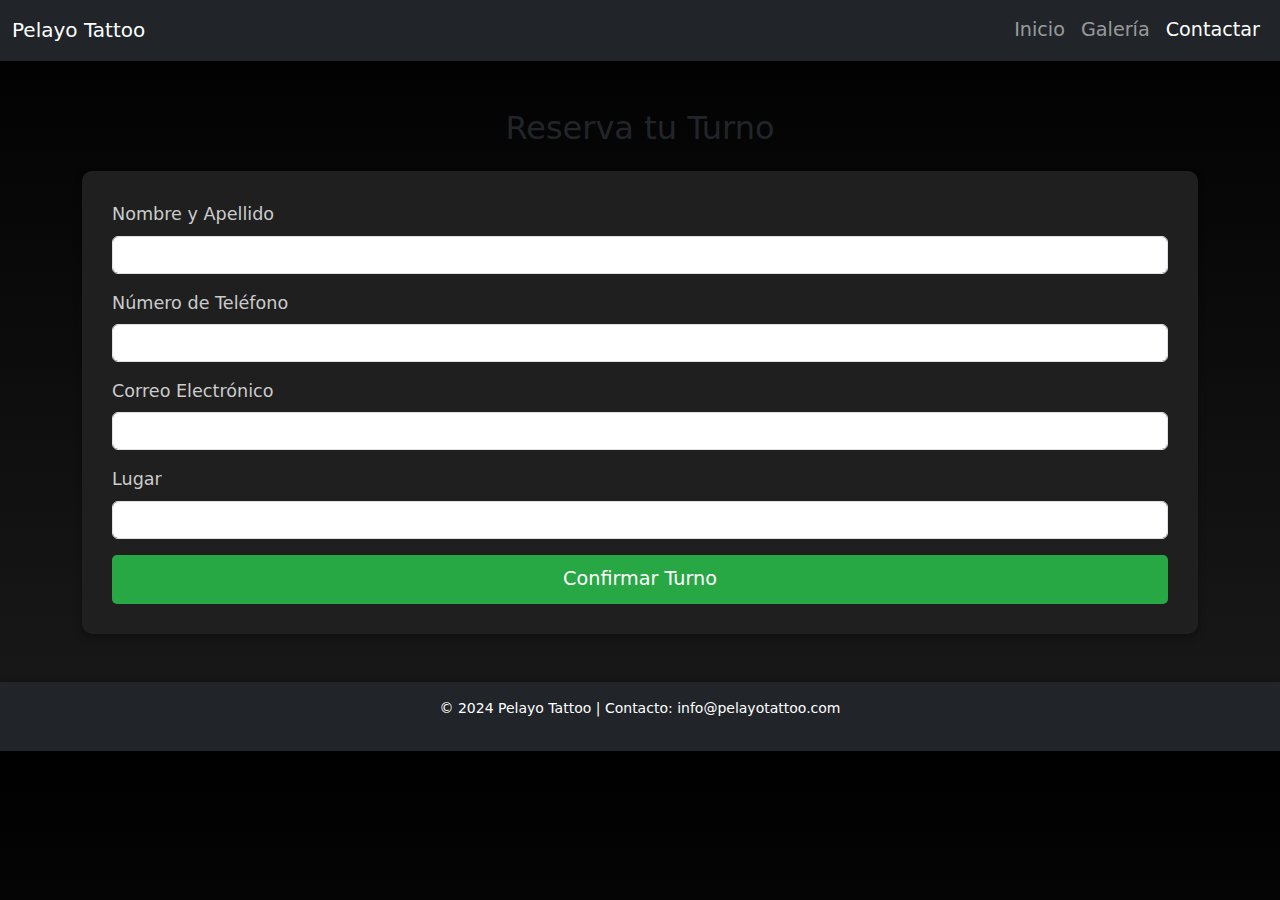
<file: contacto.html>
<!DOCTYPE html>
<html lang="en">
<head>
    <meta charset="UTF-8">
    <meta name="viewport" content="width=device-width, initial-scale=1.0">
    <title>Contacto - Pelayo Tattoo</title>
    <!-- Vinculando el CSS -->
    <link rel="stylesheet" href="styles.css">
    <!-- Bootstrap 5 CSS -->
    <link href="https://cdn.jsdelivr.net/npm/bootstrap@5.3.0-alpha1/dist/css/bootstrap.min.css" rel="stylesheet">
</head>
<body>

<!-- NAVBAR -->
<nav class="navbar navbar-expand-lg navbar-dark bg-dark">
    <div class="container-fluid">
        <a class="navbar-brand" href="#">Pelayo Tattoo</a>
        <button class="navbar-toggler" type="button" data-bs-toggle="collapse" data-bs-target="#navbarNav" aria-controls="navbarNav" aria-expanded="false" aria-label="Toggle navigation">
            <span class="navbar-toggler-icon"></span>
        </button>
        <div class="collapse navbar-collapse" id="navbarNav">
            <ul class="navbar-nav ms-auto">
                <li class="nav-item">
                    <a class="nav-link" href="index.html">Inicio</a>
                </li>
                <li class="nav-item">
                    <a class="nav-link" href="galeria.html">Galería</a>
                </li>
                <li class="nav-item">
                    <a class="nav-link active" href="contacto.html">Contactar</a>
                </li>
            </ul>
        </div>
    </div>
</nav>

<!-- MAIN - Formulario de contacto -->
<main class="container my-5">
    <h2 class="text-center mb-4">Reserva tu Turno</h2>
    
    <form action="https://wa.me/5493874861615?text=Reserva%20de%20turno%20-%20Nombre:%20{nombre}%0A%20Telefono:%20{telefono}%0A%20Correo:%20{correo}%0A%20Lugar:%20{lugar}" method="get" class="form-container">
        <div class="mb-3">
            <label for="nombre" class="form-label">Nombre y Apellido</label>
            <input type="text" class="form-control" id="nombre" name="nombre" required>
        </div>
        <div class="mb-3">
            <label for="telefono" class="form-label">Número de Teléfono</label>
            <input type="text" class="form-control" id="telefono" name="telefono" required>
        </div>
        <div class="mb-3">
            <label for="correo" class="form-label">Correo Electrónico</label>
            <input type="email" class="form-control" id="correo" name="correo" required>
        </div>
        <div class="mb-3">
            <label for="lugar" class="form-label">Lugar</label>
            <input type="text" class="form-control" id="lugar" name="lugar" required>
        </div>
        <button type="submit" class="btn btn-success w-100">Confirmar Turno</button>
    </form>
</main>

<!-- FOOTER -->
<footer class="text-center text-white bg-dark py-3">
    <p>&copy; 2024 Pelayo Tattoo | Contacto: <a href="mailto:info@pelayotattoo.com" class="text-white">info@pelayotattoo.com</a></p>
</footer>

<!-- Bootstrap JS -->
<script src="https://cdn.jsdelivr.net/npm/bootstrap@5.3.0-alpha1/dist/js/bootstrap.bundle.min.js"></script>
</body>
</html>
</file>
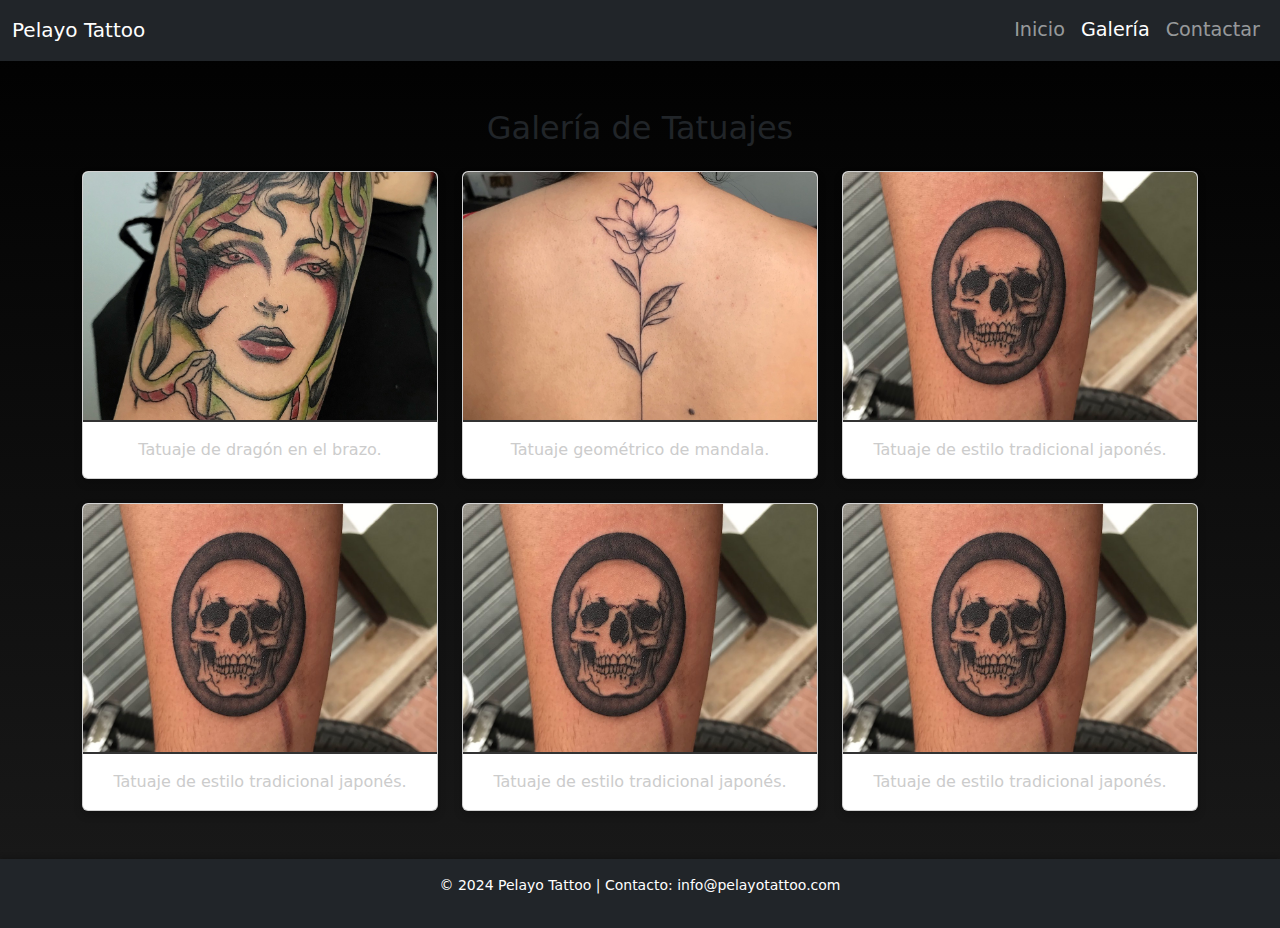
<file: galeria.html>
<!DOCTYPE html>
<html lang="en">
<head>
    <meta charset="UTF-8">
    <meta name="viewport" content="width=device-width, initial-scale=1.0">
    <title>Galería de Tatuajes</title>
    <!-- Vinculando el CSS -->
    <link rel="stylesheet" href="styles.css">
    <!-- Bootstrap 5 CSS -->
    <link href="https://cdn.jsdelivr.net/npm/bootstrap@5.3.0-alpha1/dist/css/bootstrap.min.css" rel="stylesheet">
</head>
<body>

<!-- NAVBAR -->
<nav class="navbar navbar-expand-lg navbar-dark bg-dark">
    <div class="container-fluid">
        <a class="navbar-brand" href="#">Pelayo Tattoo</a>
        <button class="navbar-toggler" type="button" data-bs-toggle="collapse" data-bs-target="#navbarNav" aria-controls="navbarNav" aria-expanded="false" aria-label="Toggle navigation">
            <span class="navbar-toggler-icon"></span>
        </button>
        <div class="collapse navbar-collapse" id="navbarNav">
            <ul class="navbar-nav ms-auto">
                <li class="nav-item">
                    <a class="nav-link" href="index.html">Inicio</a>
                </li>
                <li class="nav-item">
                    <a class="nav-link active" href="galeria.html">Galería</a>
                </li>
                <li class="nav-item">
                    <a class="nav-link" href="contacto.html">Contactar</a>
                </li>
            </ul>
        </div>
    </div>
</nav>

<!-- MAIN - Galería -->
<main class="container my-5">
    <h2 class="text-center mb-4">Galería de Tatuajes</h2>
    
    <div class="row row-cols-1 row-cols-md-3 g-4">
        <!-- Imagen 1 -->
        <div class="col">
            <div class="card">
                <img src="templates/tatu1.jpg" class="card-img-top" alt="Tatuaje 1">
                <div class="card-body">
                    <p class="card-text">Tatuaje de dragón en el brazo.</p>
                </div>
            </div>
        </div>
        <!-- Imagen 2 -->
        <div class="col">
            <div class="card">
                <img src="templates/tatu2.jpg" class="card-img-top" alt="Tatuaje 2">
                <div class="card-body">
                    <p class="card-text">Tatuaje geométrico de mandala.</p>
                </div>
            </div>
        </div>
        <!-- Imagen 3 -->
        <div class="col">
            <div class="card">
                <img src="templates/tatu3.jpg" class="card-img-top" alt="Tatuaje 3">
                <div class="card-body">
                    <p class="card-text">Tatuaje de estilo tradicional japonés.</p>
                </div>
            </div>
        </div>
        <!-- Imagen 3 -->
        <div class="col">
            <div class="card">
                <img src="templates/tatu3.jpg" class="card-img-top" alt="Tatuaje 3">
                <div class="card-body">
                    <p class="card-text">Tatuaje de estilo tradicional japonés.</p>
                </div>
            </div>
        </div>
        <!-- Imagen 3 -->
        <div class="col">
            <div class="card">
                <img src="templates/tatu3.jpg" class="card-img-top" alt="Tatuaje 3">
                <div class="card-body">
                    <p class="card-text">Tatuaje de estilo tradicional japonés.</p>
                </div>
            </div>
        </div>
                <!-- Imagen 3 -->
        <div class="col">
            <div class="card">
                <img src="templates/tatu3.jpg" class="card-img-top" alt="Tatuaje 3">
                <div class="card-body">
                    <p class="card-text">Tatuaje de estilo tradicional japonés.</p>
                </div>
            </div>
        </div>
        <!-- Agregar más imágenes aquí -->
    </div>
</main>

<!-- FOOTER -->
<footer class="text-center text-white bg-dark py-3" id="contactar">
    <p>&copy; 2024 Pelayo Tattoo | Contacto: <a href="mailto:info@pelayotattoo.com" class="text-white">info@pelayotattoo.com</a></p>
</footer>

<!-- Bootstrap JS -->
<script src="https://cdn.jsdelivr.net/npm/bootstrap@5.3.0-alpha1/dist/js/bootstrap.bundle.min.js"></script>
</body>
</html>
</file>
<file: styles.css>
/* Estilo general */
body {
    font-family: Arial, sans-serif;
    margin: 0;
    padding: 0;
    background: linear-gradient(180deg, #000000, #1a1a1a);
    color: #ddd;
    line-height: 1.6;
}


/* Navbar */
.navbar {
    background-color: #000000;
}

/* Contenedor del título */
.title-container {
    background: rgba(128, 128, 128, 0.5); /* Fondo gris semitransparente */
    text-align: center;
    padding: 50px 20px;
    margin-bottom: 20px;
    box-shadow: 0 4px 8px rgba(0, 0, 0, 0.5);
    border-radius: 10px;
}

.title-container h1 {
    margin: 0;
    font-size: 42px;
    color: white;
    text-transform: uppercase;
    letter-spacing: 3px;
    text-shadow: 2px 2px 4px rgba(0, 0, 0, 0.6); /* Sombra para el texto */
}

/* Contenedor principal */
.main-container {
    text-align: center;
    padding: 20px;
    border-radius: 10px;
    transition: transform 0.3s ease, box-shadow 0.3s ease;
    margin: 20px;
    margin-top: 70px;
    background-image: url("templates/Fondito.png");
    background-size: cover;
    background-position: center;


}

.main-container:hover {
    transform: scale(1.05); /* Aumenta ligeramente el tamaño al hacer hover */
    box-shadow: 0 8px 16px rgba(0, 0, 0, 0.5); /* Añade sombra al hacer hover */
}

/* Estilo del contenido dentro del contenedor */
.tattoo-info {
    display: flex;
    flex-direction: column;
    align-items: center;
    gap: 20px;
}

.tattoo-info img {
    width: 200px;
    height: auto;
    border-radius: 50%;
    box-shadow: 0 4px 8px rgba(0, 0, 0, 0.5);
    transition: transform 0.3s ease;
}

.tattoo-info img:hover {
    transform: scale(1.1); /* Aumenta el tamaño de la imagen al hacer hover */
}

.tattoo-info p {
    max-width: 600px;
    font-size: 20px;
    color: #f4f4f4; /* Blanco más suave */
    text-align: center; /* Justificar el texto para una lectura más profesional */
    padding: 15px;
    background: rgba(150, 150, 150, 0.562); /* Fondo semitransparente para destacar */
    border-radius: 8px; /* Bordes redondeados */
    box-shadow: 0 4px 8px rgba(0, 0, 0, 0.5); /* Sombra para resaltar */
}


/* Pie de página */
footer {
    background: #111;
    color: #aaa;
    text-align: center;
    padding: 10px 20px;
    font-size: 14px;
    margin-top: 20px;
    box-shadow: 0 -2px 5px rgba(0, 0, 0, 0.2);
}

/* GALERIA .HTML  */
/* Body y Fondo General */
body {
    font-family: Arial, sans-serif;
    background-color: #000000;
    color: #000000;
    margin: 0;
    padding: 0;
}

/* Navbar */
.navbar {
    background-color: #000000;
}

.navbar-nav .nav-link {
    font-size: 1.2rem;
}

/* Galería */
h2 {
    font-size: 2.5rem;
    color: #c8ff00;
}

.card {
    background-color: #1f1f1f;
    border: none;
    border-radius: 10px;
    overflow: hidden;
    box-shadow: 0 4px 8px rgba(0, 0, 0, 0.2);
}

.card-img-top {
    height: 250px;
    object-fit: cover;
    border-bottom: 2px solid #333;
}

.card-body {
    padding: 15px;
}

.card-text {
    font-size: 1rem;
    color: #ccc;
    text-align: center;
}

/* Hover Effects */
.card:hover {
    transform: scale(1.05);
    transition: transform 0.3s ease, box-shadow 0.3s ease;
}

/* Footer */
footer {
    background-color: #222;
    color: #bbb;
}

footer a {
    color: #fff;
    text-decoration: none;
}

footer a:hover {
    text-decoration: underline;
}


/* CONTACTO */

/* Body y Fondo General */
body {
    font-family: Arial, sans-serif;
    background-color: #121212;
    color: #fff;
    margin: 0;
    padding: 0;
}

/* Navbar */
.navbar {
    background-color: #222;
}

.navbar-nav .nav-link {
    font-size: 1.2rem;
}

/* Formulario de Contacto */
h2 {
    font-size: 2.5rem;
    color: #fff;
    margin-bottom: 40px;
}

.form-container {
    background-color: #1f1f1f;
    border-radius: 10px;
    padding: 30px;
    box-shadow: 0 4px 8px rgba(0, 0, 0, 0.3);
}

.form-label {
    font-size: 1.1rem;
    color: #ccc;
}

.form-control {
    background-color: #333;
    border: none;
    color: #fff;
    border-radius: 5px;
}

.form-control:focus {
    background-color: #444;
    border-color: #666;
}

button[type="submit"] {
    background-color: #28a745;
    color: white;
    border: none;
    padding: 10px;
    font-size: 1.2rem;
    border-radius: 5px;
}

button[type="submit"]:hover {
    background-color: #218838;
}

/* Footer */
footer {
    background-color: #222;
    color: #bbb;
}

footer a {
    color: #fff;
    text-decoration: none;
}

footer a:hover {
    text-decoration: underline;
}
</file>
